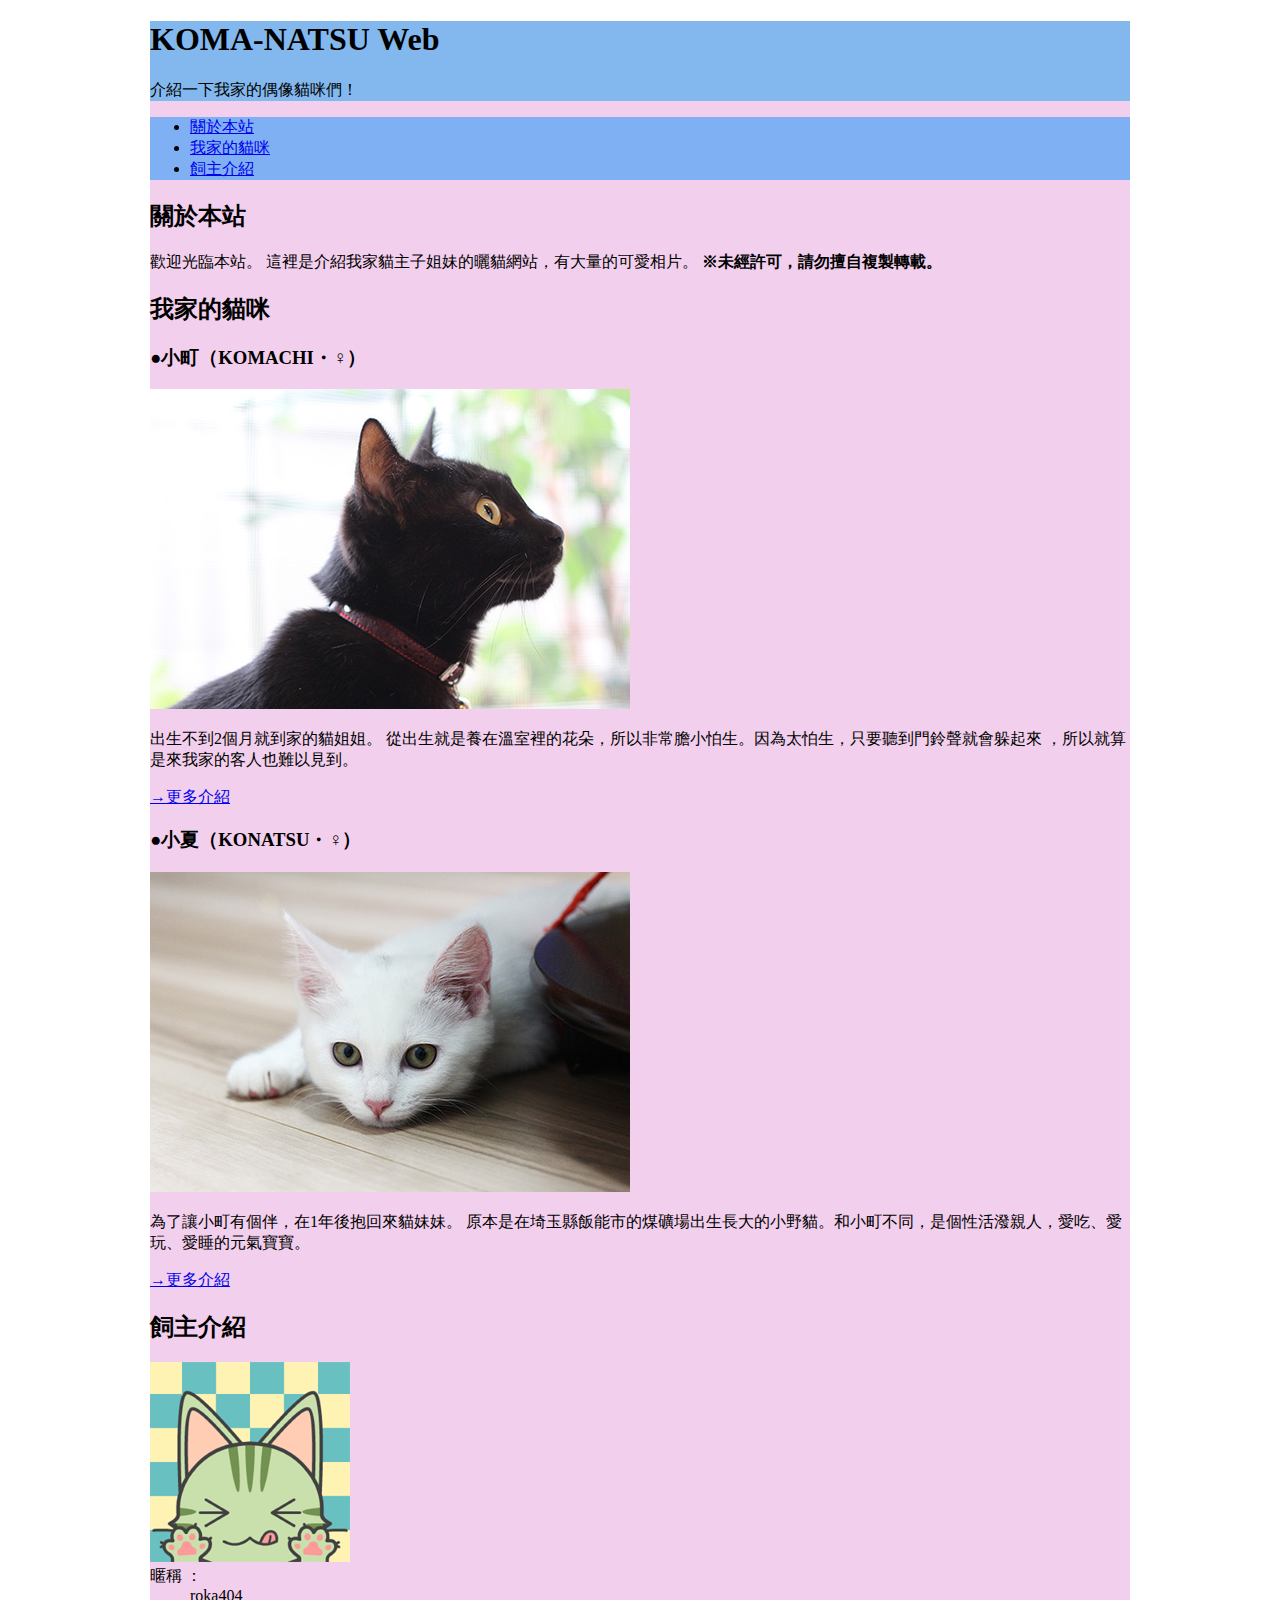
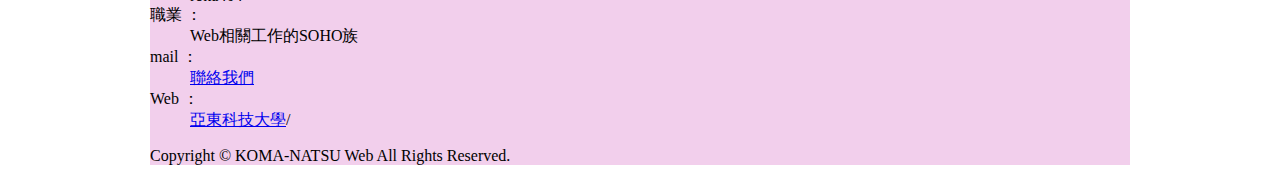
<file: cat.html>
<!DOCTYPE html>
<html lang="en">
<head>
    <meta charset="UTF-8">
    <meta http-equiv="X-UA-Compatible" content="IE=edge">
    <meta name="viewport" content="width=device-width, initial-scale=1.0">
    <title>110111202羅婉瑜</title>
    <link rel="shortcut icon" href="img/avatar.png" type="image/x-icon">
    <Style>
        #container {
            background-color: rgb(242, 207, 236);
            margin: 0px auto; 
            width: 980px;
        }
        header { background-color: rgb(130, 184, 238);
        }
        nav{
            background-color: rgb(128, 176, 244);
        }
    </Style>
<head>
<body>
    <div id="container">
        <header>
    <h1>KOMA-NATSU Web</h1>
    <p>介紹一下我家的偶像貓咪們！</p>
        </header>
<nav>
    <ul>
        <li><a href="#intro">關於本站</li></a>
        <li><a href="#cats">我家的貓咪</a></li>
        <li><a href="#profolio">飼主介紹</a></li>
    </ul>
    
</nav>

<main>
    <section id="intro">
    <h2>關於本站</h2>
    <p>歡迎光臨本站。
        這裡是介紹我家貓主子姐妹的曬貓網站，有大量的可愛相片。
        <strong>※未經許可，請勿擅自複製轉載。</strong></p>
    </p>

    <section id="cats">
    <h2>我家的貓咪</h2>
    </section>
    <h3>●小町（KOMACHI・♀）</h3>
    <img src="img/komachi.jpg" alt="這是小町" width="480" height="320">
    <p>
       出生不到2個月就到家的貓姐姐。
       從出生就是養在溫室裡的花朵，所以非常膽小怕生。因為太怕生，只要聽到門鈴聲就會躲起來
       ，所以就算是來我家的客人也難以見到。
    </p> <p><a href="cats/komachi.html">→更多介紹</a></p>
    </section>
    <section>

    <h3>●小夏（KONATSU・♀）</h3>
    <img src="img/konatsu.jpg"alt="這是小夏" width="480" height="320">
    <p>
       為了讓小町有個伴，在1年後抱回來貓妹妹。
       原本是在埼玉縣飯能市的煤礦場出生長大的小野貓。和小町不同，是個性活潑親人，愛吃、愛玩、愛睡的元氣寶寶。
    </p> <p><a href="cats/konatsu.html">→更多介紹</a></p>
    </section>
    <section>
    <h2>飼主介紹</h2>
    <section id="profolio">
    <dl>
        <img src="img/avatar.png" width="200" height="200">
        <dt>暱稱 ：</dt>
        <dd>roka404</dd>
        <dt>職業 ：</dt>
        <dd>Web相關工作的SOHO族</dd>
        <dt>mail ：</dt>
        <dd><a href="mailto:info@roka404.main.jp">聯絡我們</a></dd>
        <dt>Web ：</dt>
        <dd><a href="https://www.aeust.edu.tw" target="_blank" rel="noopener noreferrer">亞東科技大學</a>/</dd>
    </dl>

    <p>Copyright © KOMA-NATSU Web All Rights Reserved.</p> 
    </div>
</body>
</html>
</file>
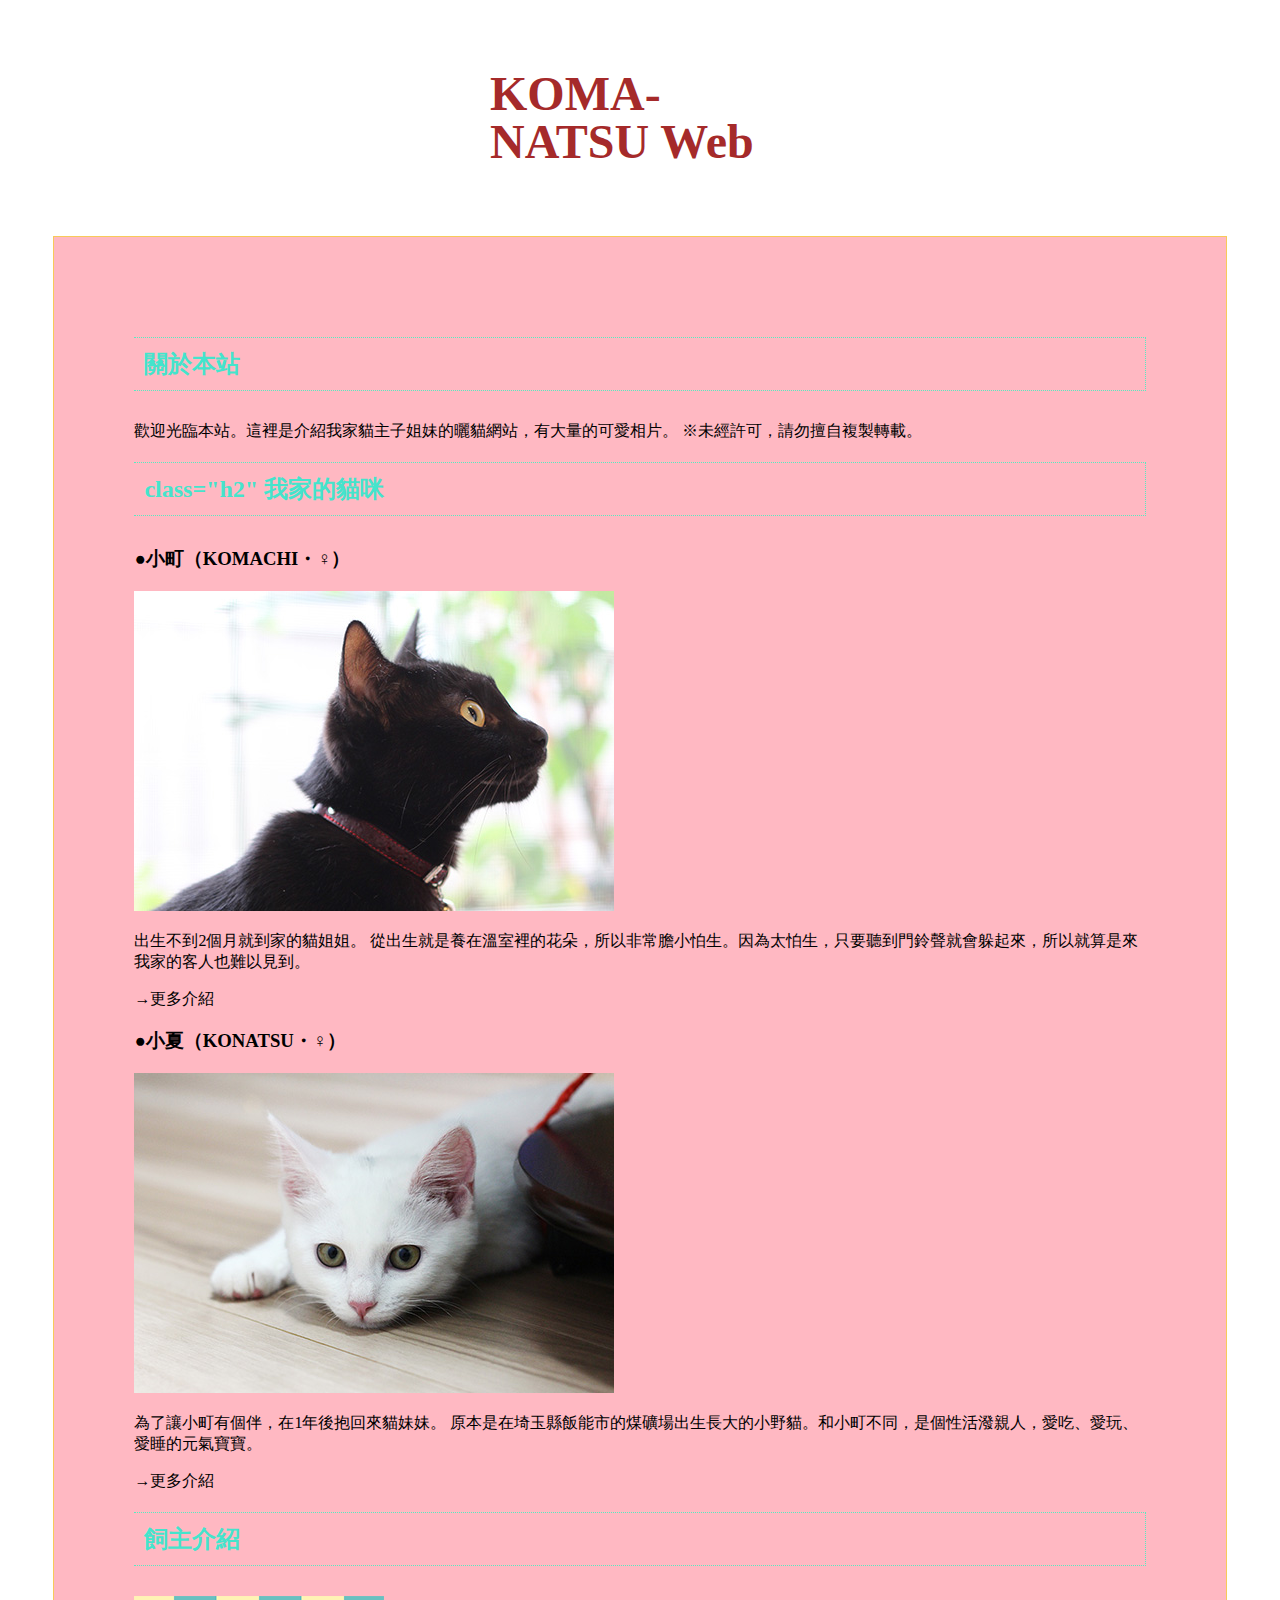
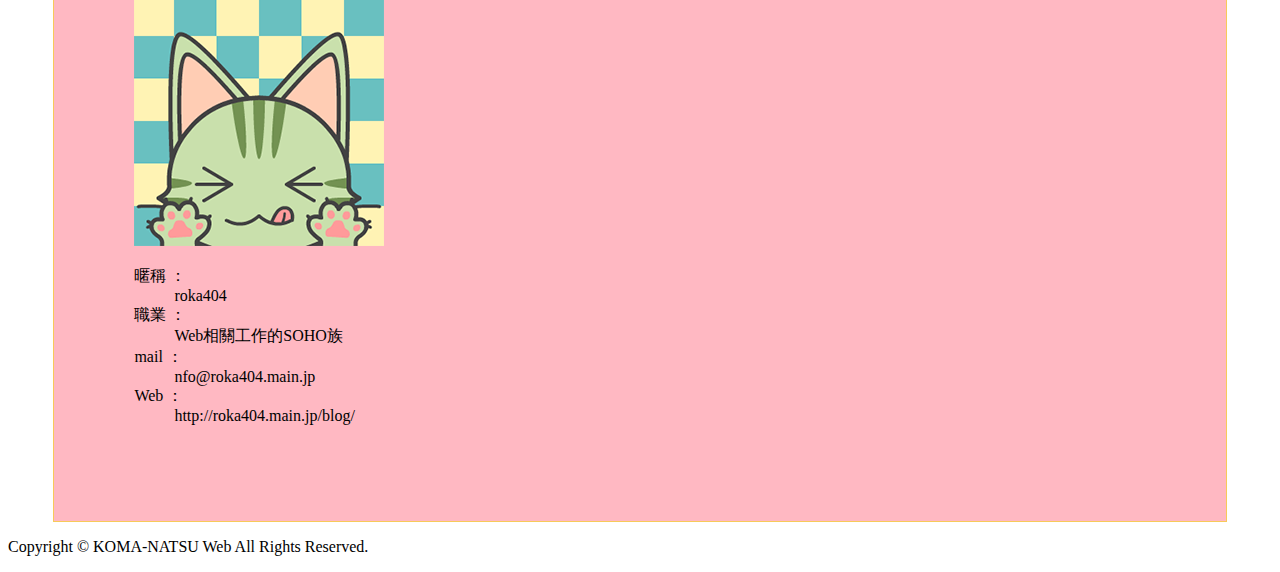
<file: css_basic.html>
<!DOCTYPE html>
<html lang="en">

<head>
    <meta charset="UTF-8">
    <meta http-equiv="X-UA-Compatible" content="IE=edge">
    <meta name="viewport" content="width=device-width, initial-scale=1.0">
    <title>110111202羅婉瑜</title>
    <link rel="shortcut icon" href="img/avatar.png" type="image/x-icon">
    <link rel="stylesheet" href="style.css">
</head>


<body>
    <div id="container">
        <header>
        <h1 class="round div_text_shadow">KOMA-NATSU Web</h1>
        
</nav>
<main class="main" id="main">
    <section>
        <h2>關於本站</h2>
        <p>歡迎光臨本站。這裡是介紹我家貓主子姐妹的曬貓網站，有大量的可愛相片。
             ※未經許可，請勿擅自複製轉載。
                <p>
            </section>

            <section>
                <h2> class="h2" 我家的貓咪</h2>

                <h3>●小町（KOMACHI・♀）</h3>
                <img src="img/komachi.jpg" alt="這是小町" width="480" height="320">
                <p>出生不到2個月就到家的貓姐姐。
                        從出生就是養在溫室裡的花朵，所以非常膽小怕生。因為太怕生，只要聽到門鈴聲就會躲起來，所以就算是來我家的客人也難以見到。
                <p>
                <p>→更多介紹</p>

                <h3>●小夏（KONATSU・♀）</h3>
                <img src="img/konatsu.jpg" alt="這是小夏的照片"width="480"beight="320">
                <p>為了讓小町有個伴，在1年後抱回來貓妹妹。
                        原本是在埼玉縣飯能市的煤礦場出生長大的小野貓。和小町不同，是個性活潑親人，愛吃、愛玩、愛睡的元氣寶寶。
                </p>→更多介紹</p>

            </section>


            <h2>飼主介紹</h2>
            <img src="img/avatar.png" alt="這是飼主">
            <dl>
                <dt>暱稱 ：</dt>
                <dd>roka404</dd>
                <dt>職業 ：</dt>
                <dd>Web相關工作的SOHO族</dd>
                <dt>mail ：</dt>
                <dd>nfo@roka404.main.jp</dd>
                <dt>Web ：</dt>
                <dd>http://roka404.main.jp/blog/</dd>
            </dl>
        </main>
        <footer>
            <p>Copyright © KOMA-NATSU Web All Rights Reserved.</p>
        </footer>
</body>

</html>
</file>
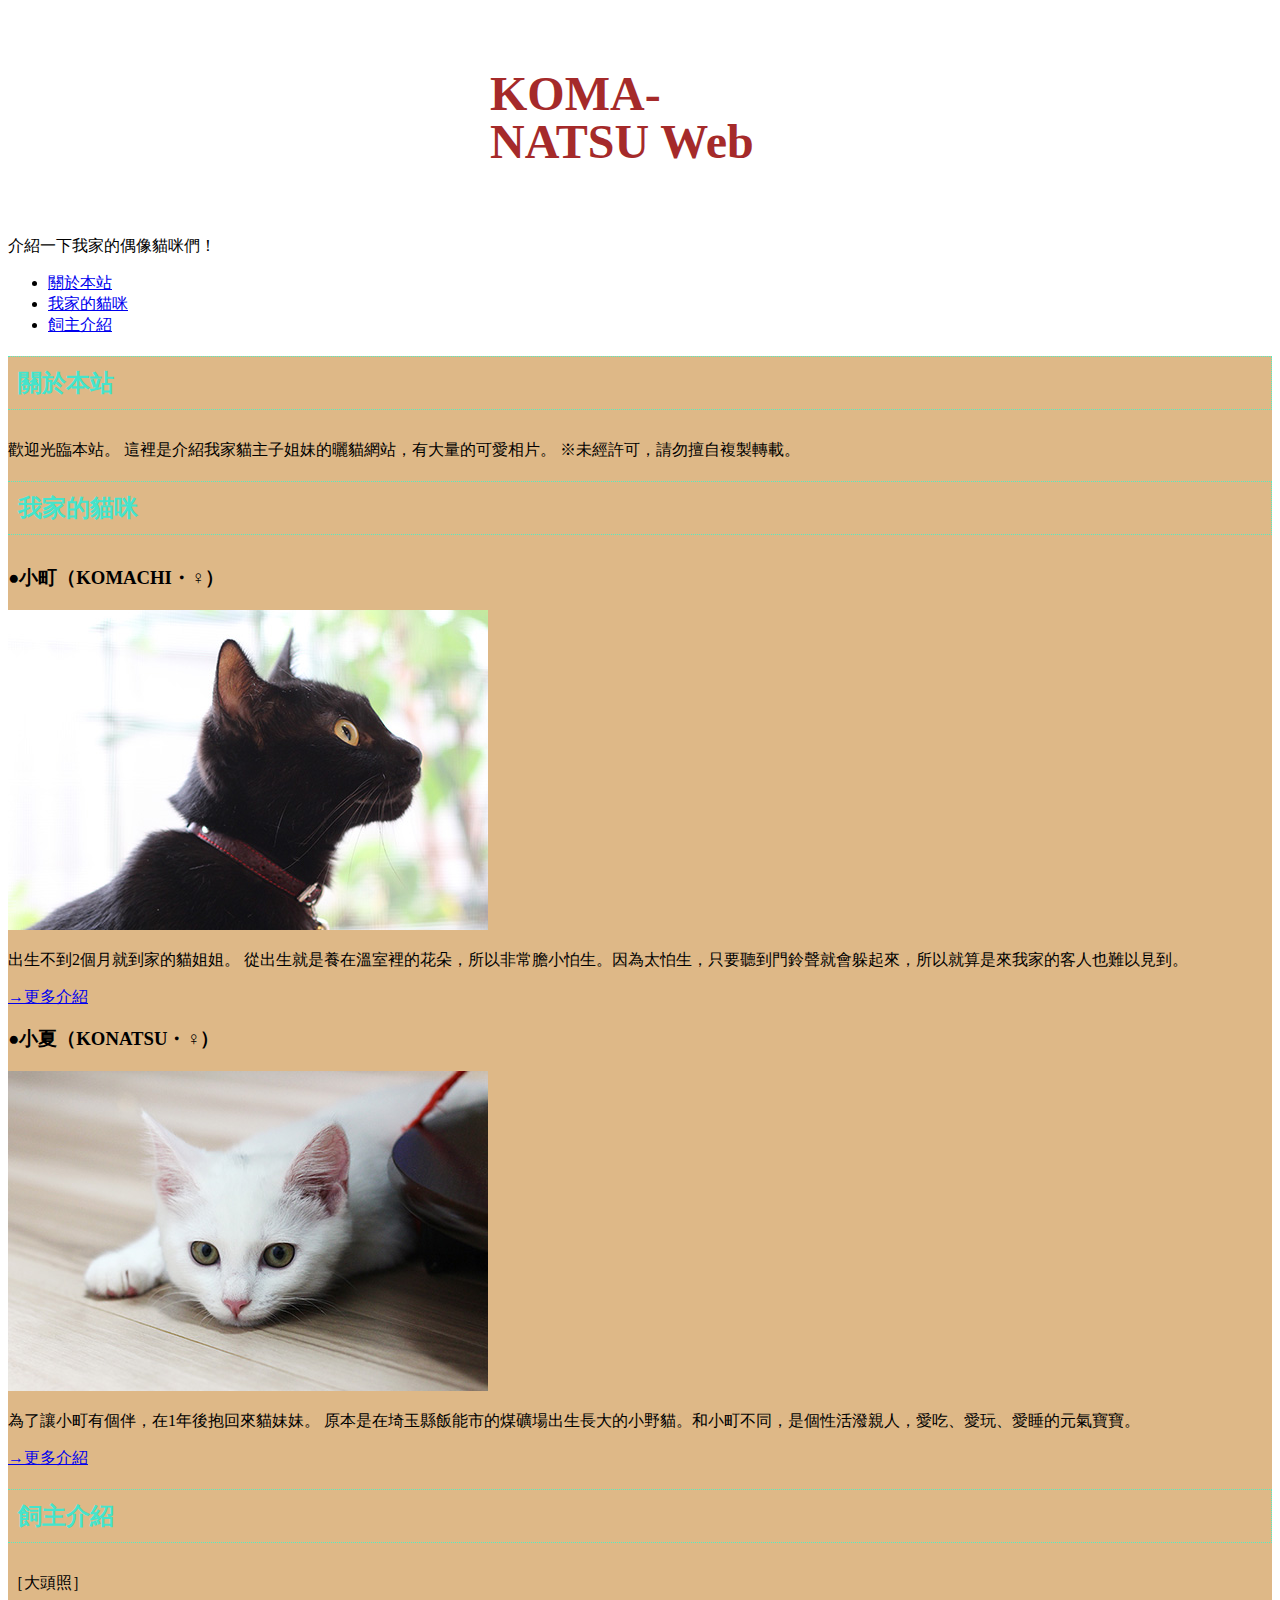
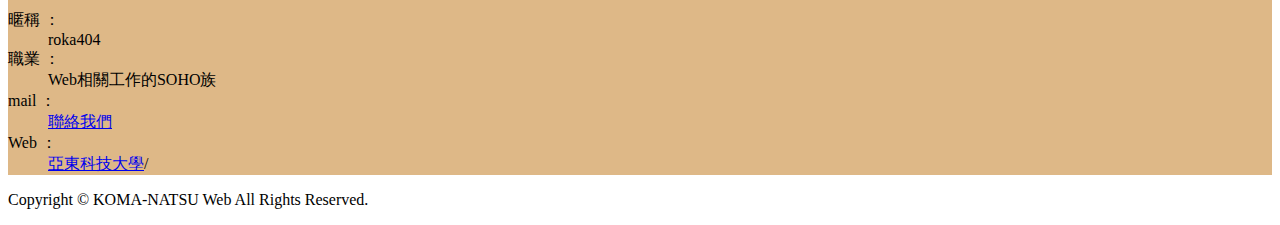
<file: external.html>
<!DOCTYPE html>
<html lang="en">

<head>
    <meta charset="UTF-8">
    <meta http-equiv="X-UA-Compatible" content="IE=edge">
    <meta name="viewport" content="width=device-width, initial-scale=1.0">
    <title>110111202羅婉瑜</title>
    <link rel="shortcut icon" href="img/avatar.png" type="image/x-icon">
    <link rel="stylesheet" href="style.css">
   
</head>

<body>
    <div id="container">
        <header>
    <h1>KOMA-NATSU Web</h1>
    <p>介紹一下我家的偶像貓咪們！</p>
</header>
<nav>
    <ul>
        <li><a href="#intro">關於本站</a></li>
        <li><a href="#cats">我家的貓咪</a></li>
        <li><a href="#profolio">飼主介紹</a></li>
    </ul>
</nav>
<main>
    <section id="intro">
    <h2>關於本站</h2>
    <p>歡迎光臨本站。
        這裡是介紹我家貓主子姐妹的曬貓網站，有大量的可愛相片。
        ※未經許可，請勿擅自複製轉載。
        </p>
    </section>
    <section>
        <h2>我家的貓咪</h2>
        </section>
        <h3>●小町（KOMACHI・♀）</h3>
        <img src="img/komachi.jpg" alt="這是小町" width="480" height="320">
        <p>出生不到2個月就到家的貓姐姐。
            從出生就是養在溫室裡的花朵，所以非常膽小怕生。因為太怕生，只要聽到門鈴聲就會躲起來，所以就算是來我家的客人也難以見到。
        <p><a href="cats/komachi.html">→更多介紹</a></p>
    </section>
    <section>
        <h3>●小夏（KONATSU・♀）</h3>
        <img src="img/konatsu.jpg" alt="這是小夏" width="480" height="320">
        <p>為了讓小町有個伴，在1年後抱回來貓妹妹。
             原本是在埼玉縣飯能市的煤礦場出生長大的小野貓。和小町不同，是個性活潑親人，愛吃、愛玩、愛睡的元氣寶寶。
        </p><a href="cats/konatsu.html">→更多介紹</a></p>
        </section>
        <h2>飼主介紹</h2>
        ［大頭照］
        <dl>
            <dt>暱稱 ：</dt>
            <dd>roka404</dd>
            <dt>職業 ：</dt>
            <dd>Web相關工作的SOHO族</dd>
            <dt>mail ：</dt>
            <dd><a href="mailto:r35792351@gmail.com">聯絡我們</a></dd>
            <dt>Web ：</dt>
            <dd><a href="https://www.aeust.edu.tw" target="_blank" rel="noopener noreferrer">亞東科技大學</a>/</dd>
            </dl>
        </section>
    </main>
    <footer>
       <p>Copyright © KOMA-NATSU Web All Rights Reserved.</p> 
    </footer>
</body>
</html>
</file>
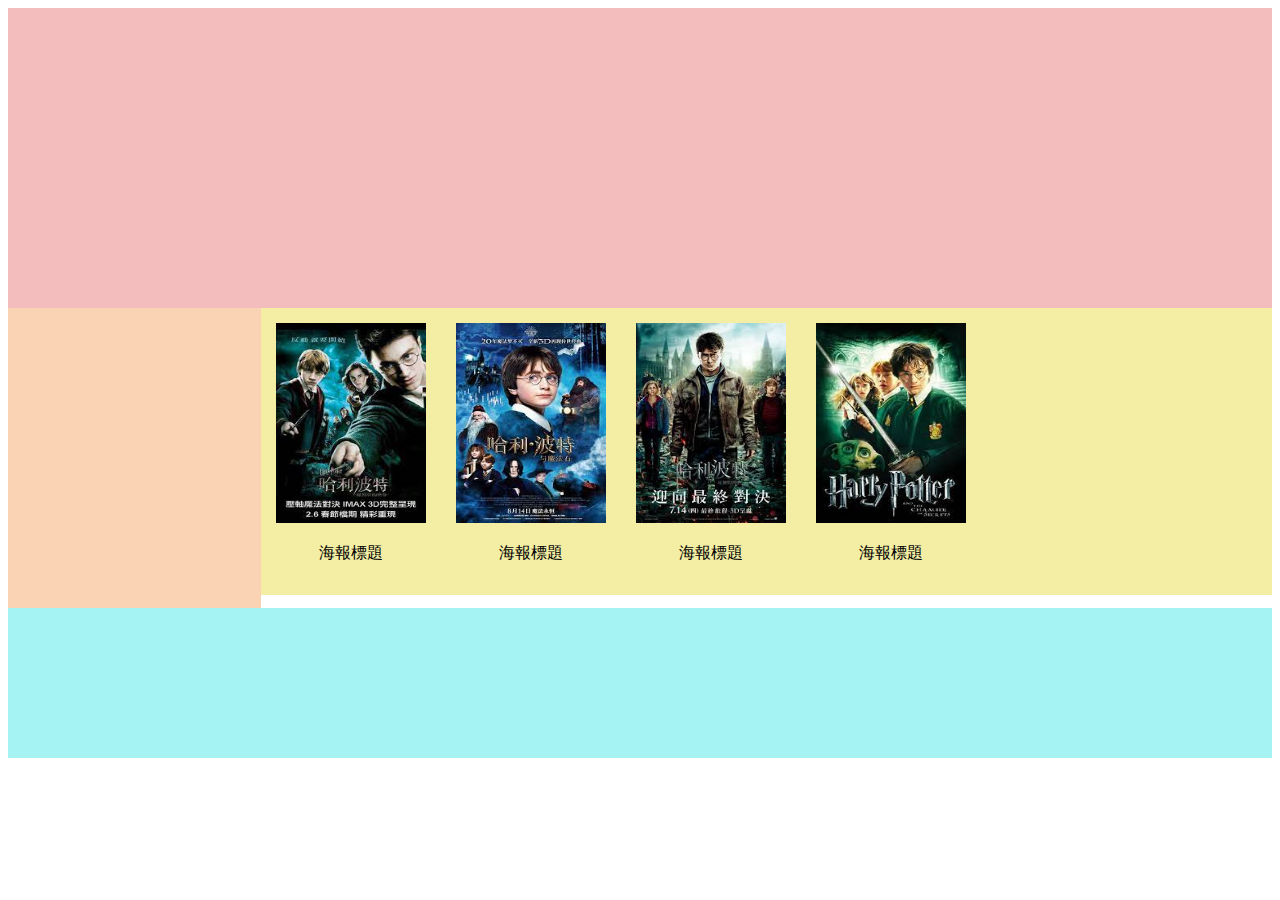
<file: float.html>
<!DOCTYPE html>
<html lang="en">
<head>
    <meta charset="UTF-8">
    <meta http-equiv="X-UA-Compatible" content="IE=edge">
    <meta name="viewport" content="width=92w, initial-scale=1.0">
    <title>float排版練習</title>
    <link rel="stylesheet" href="float.css">
</head>
<body>
    <div id="container">
        <header></header>
        <aside></aside>
        <section>
            <div class="post">
                <img src="img/lmage1.jfif" width="150px" height="200px">
                <p>海報標題</p>
            </div>
            <div class="post">
                <img src="img/lmage2.jfif" width="150px" height="200px">
                <p>海報標題</p>
            </div>
            <div class="post">
                <img src="img/lmage3.jfif" width="150px" height="200px">
                <p>海報標題</p>
            </div>
            <div class="post">
                <img src="img/lmage4.jfif" width="150px" height="200px">
                <p>海報標題</p>
            </div>
        </section>
        <footer></footer>
    </div>
</body>
</html>
</file>
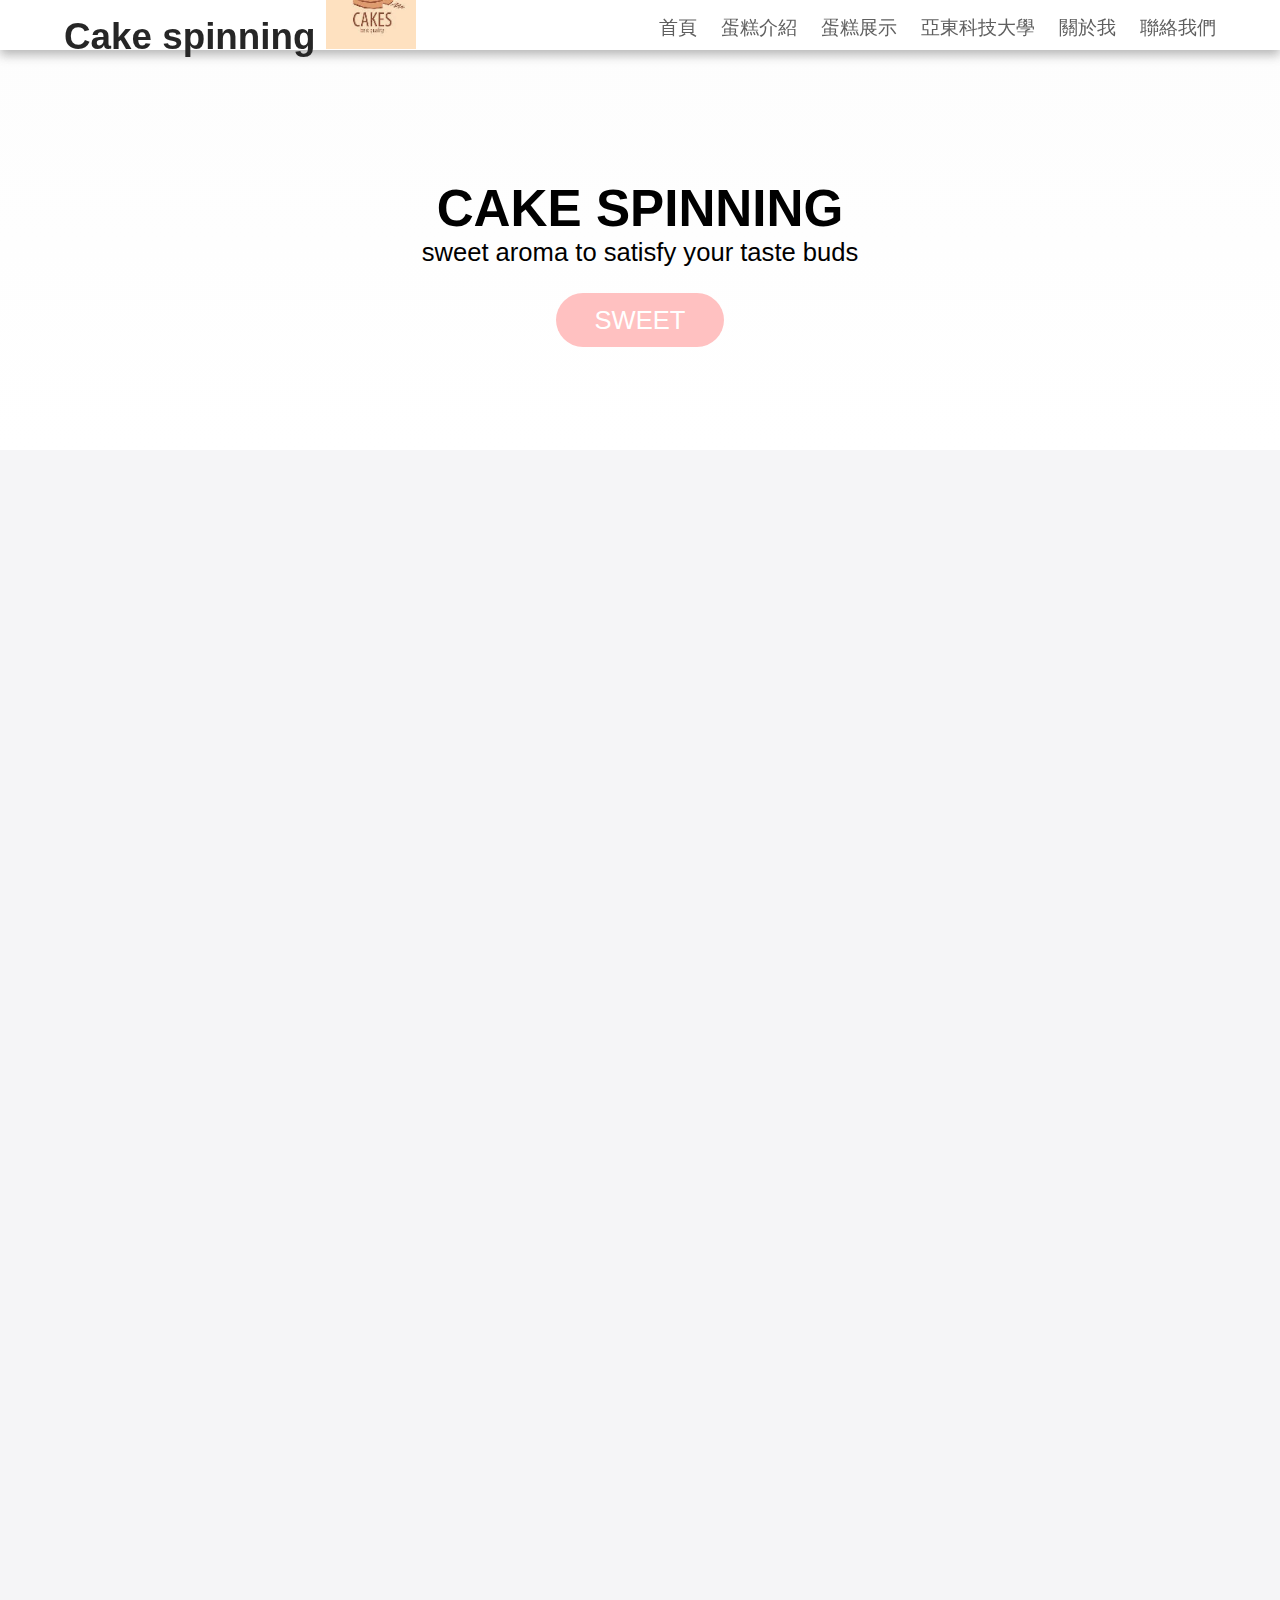
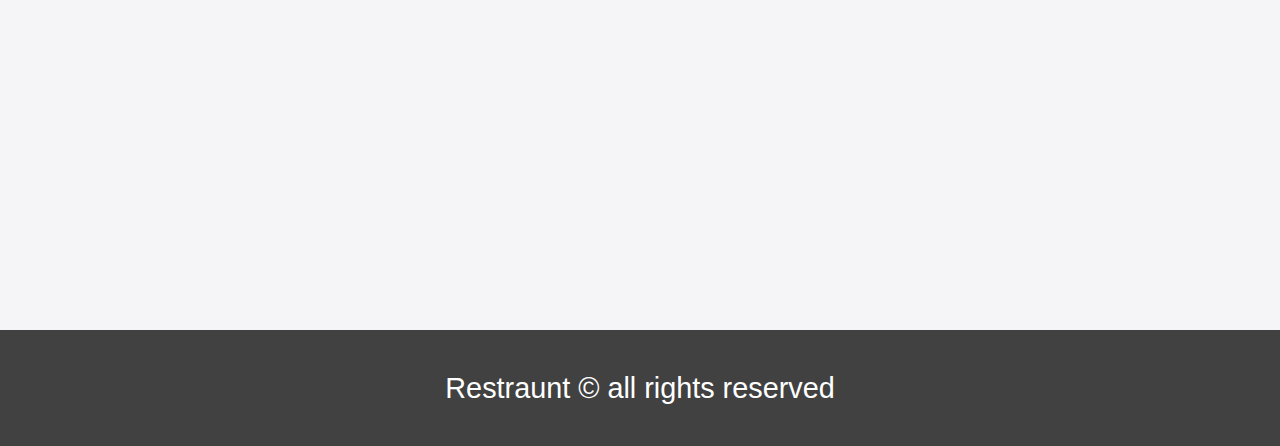
<file: index1.html>
<!DOCTYPE html>
<html lang="en">

<head>

  <meta charset="UTF-8">

  <link rel="apple-touch-icon" type="image/png" href="img/下載 (3).jpg">
  <link rel="shortcut icon" type="image/x-icon" href="img/下載 (3).jpg">
  <link rel="mask-icon" type="image/x-icon" href="img/下載 (3).jpg" color="#111">


  <title>模板修改</title>




</head>

<body translate="no">
  <html lang="en">

  <head>
    <meta charset="UTF-8" />
    <meta http-equiv="X-UA-Compatible" content="IE=edge" />
    <meta name="viewport" content="width=device-width, initial-scale=1.0" />
    <title>Restraunt</title>
    <link rel="stylesheet" href="https://cdnjs.cloudflare.com/ajax/libs/font-awesome/5.15.3/css/all.min.css"
      integrity="sha512-iBBXm8fW90+nuLcSKlbmrPcLa0OT92xO1BIsZ+ywDWZCvqsWgccV3gFoRBv0z+8dLJgyAHIhR35VZc2oM/gI1w=="
      crossorigin="anonymous" referrerpolicy="no-referrer" />
    <link rel="stylesheet" href="style＿.css">
    <link rel="stylesheet" href="about＿.css">
    <link rel="stylesheet" href="accordion.css" />
  </head>

  <body>
    <nav class="navbar">
      <div class="navbar-container container">
        <input type="checkbox" name="" id="">
        <div class="hamburger-lines">
          <span class="line line1"></span>
          <span class="line line2"></span>
          <span class="line line3"></span>
        </div>
        <ul class="menu-items">
          <li><a href="index1.html">首頁</a></li>
          <li><a href="index1.html">蛋糕介紹</a></li>
          <li><a href="flexbox.html">蛋糕展示</a></li>
          <li><a href="https://www.aeust.edu.tw/">亞東科技大學</a></li>
          <li><a href="resume.html">關於我</a></li>
          <li><a href="mailto:r35792351@gmail.com">聯絡我們</a></li>
        </ul>
        <h1 class="logo">Cake spinning
          <img height="90px" src="img/下載 (3).jpg" alt="Cake spinning"></a>
        </h1>
      </div>
    </nav>
    <section class="showcase-area" id="showcase">
      <div class="showcase-container">
        <h1 class="main-title" id="home">Cake spinning</h1>
        <p>sweet aroma to satisfy your taste buds</p>
        <a href="#food-menu" class="btn btn-primary">sweet</a>
      </div>
    </section>
    <section id="about">
        <div class="about-wrapper container">
            <div class="about-text">
                <p class="small">蛋糕由來</p>
                <h2>黑森林蛋糕 </h2>
                <p>
                  是一種鮮奶蛋糕，自20世紀30年代起，風行於德國，並逐漸成為全世界最著名和最受歡迎的蛋糕之一。黑森林蛋糕的主要成分有：脆餅麵團底托、鮮奶油、櫻桃酒、黑櫻桃和巧克力碎末。

                  德國南部有一處名為黑森林的旅遊勝地，盛產黑櫻桃。因此，當地的人會把過剩的黑櫻桃夾在巧克力蛋糕內，並塗上奶油及灑上巧克力碎片，便製成了黑森林蛋糕。傳至其他地方時，由於沒有黑櫻桃，因此黑森林蛋糕亦省略了黑櫻桃，變成了巧克力蛋糕。
                </p>
            </div>
            <div class="about-img">
                <img src="img/333634.jpg" alt="1" />
            </div>
        </div>
        <div class="about-wrapper container">
            <div class="about-text">
                <p class="small">蛋糕由來</p>
                <h2>草莓蛋糕 </h2>
                <p>
                  草莓蛋糕起源於法國，但在傳統法式蛋糕店中你可能看不到草莓蛋糕。但是，對於日本人來說，蛋糕= 草莓蛋糕，不管你去哪家店，櫃檯幾乎都會擺放草莓蛋糕。所以最近許多店鋪根據顧客的要求，製作出雖然外表看起來像日式草莓蛋糕，但奶油則是mousseline的新型草莓蛋糕。

                  日本人以英美蛋糕為基礎改良製成的日式草莓蛋糕，這次又加入了法式元素，形成了新型日式草莓蛋糕。
                </p>
            </div>
            <div class="about-img">
                <img src="img/images (8).jpg" alt="1" />
            </div>
        </div>
        <div class="about-wrapper container">
            <div class="about-text">
                <p class="small">蛋糕由來</p>
                <h2>戚風蛋糕</h2>
                <p>
                  是某種乳蛋糕混合麵糊類和乳沫類的麵糊，改變了麵糊，改變了麵糊的組織和顆粒組成的蛋糕。麵糊主要由蛋黃、植物油、牛奶和低筋麵粉戚風的蛋糕主要是由麵粉和細砂打發製成的。而且，這也使蛋糕之內也更容易藏在七年了。然而，戚風蛋糕是於192年兼具美國的一個香味。經營小型蛋糕店的哈里·貝克所發明。然而，蛋糕的食譜直到1948年才被公開。

                  由於在法文原著的麵包麵包指一種簡單的漢語解釋，一般來說，以此為風取文法為英國取名其輕薄的好似雪紡蛋糕。在美國這個字的英文讀音也按照法文讀音，但可能因為譯者認為讀音近似似風而誤譯。
                </p>
            </div>
            <div class="about-img">
                <img src="img/cake.jpg" alt="1" />
            </div>
      
       
    </section>
    <footer id="footer">
        <h2>Restraunt &copy; all rights reserved</h2>
  </body>


  </html>





</body>

</html>
</file>
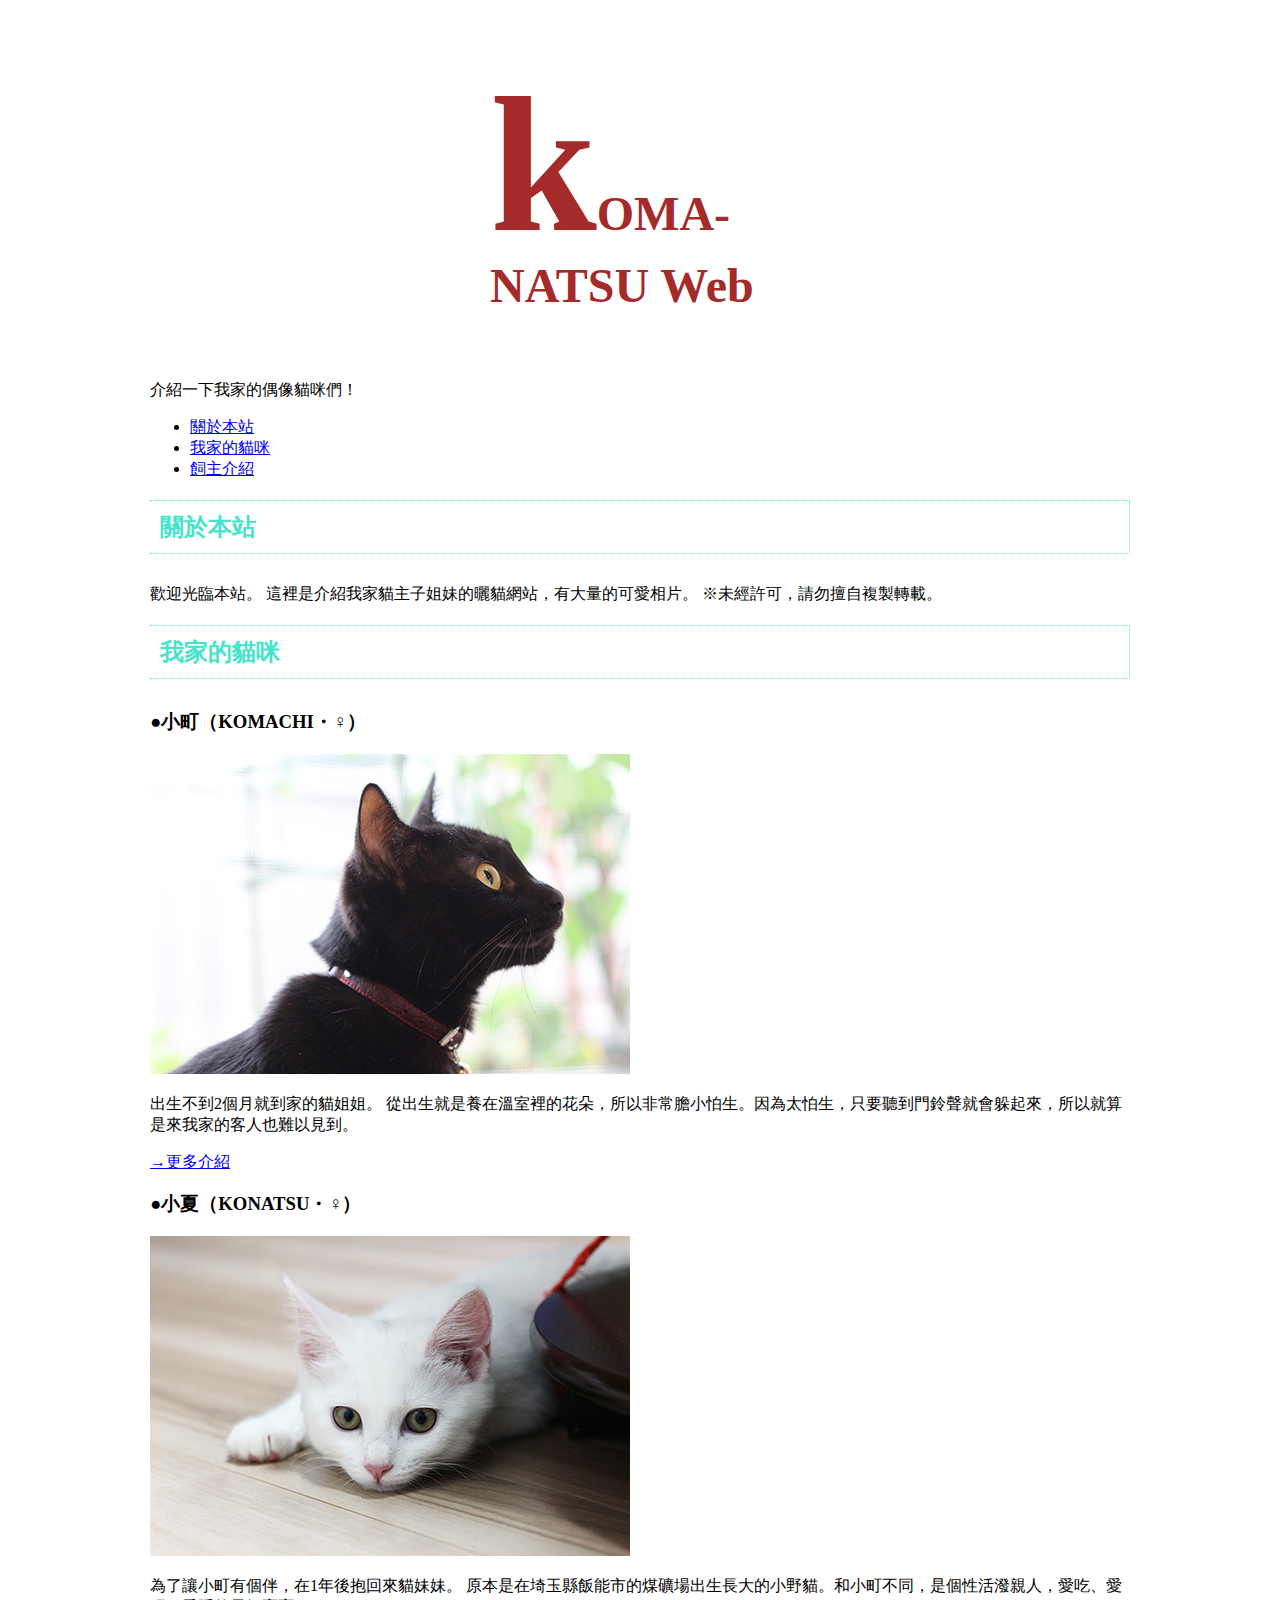
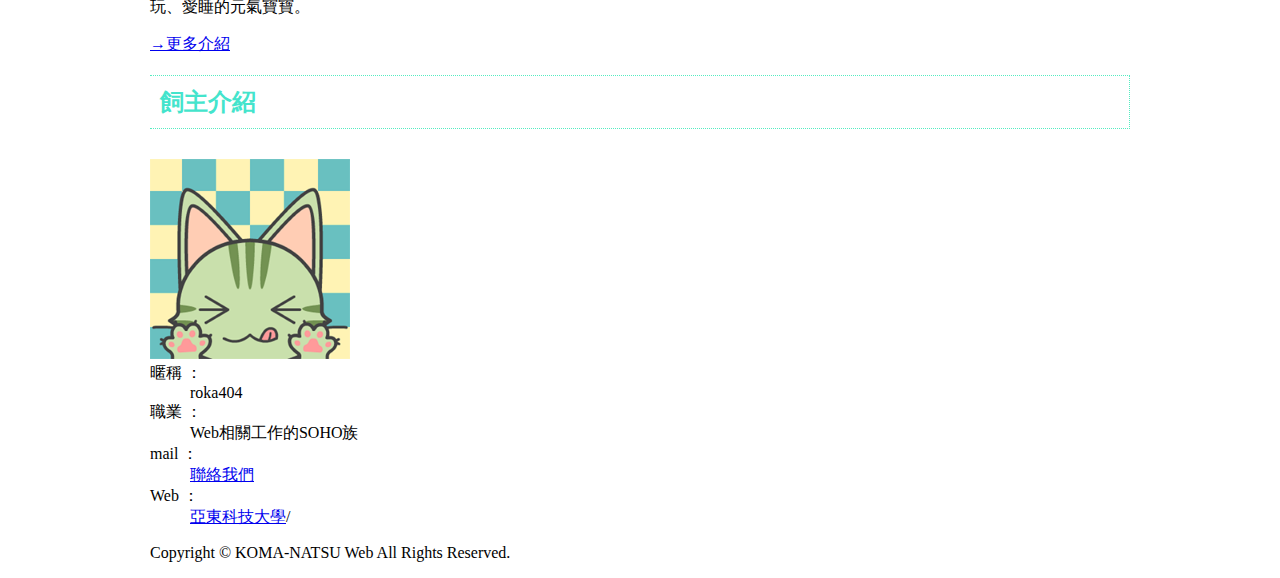
<file: inline.html>
<!DOCTYPE html>
<html lang="en">
<head>
    <meta charset="UTF-8">
    <meta http-equiv="X-UA-Compatible" content="IE=edge">
    <meta name="viewport" content="width=device-width, initial-scale=1.0">
    <title>110111202羅婉瑜</title>
    <link rel="shortcut icon" href="img/avatar.png" type="image/x-icon">
    <link rel="stylesheet" href="style.css">
    <style>

        #container{
            margin: 0 auto;
            width: 980px;
        }

    </style>
</head>
<body>
    <div id="container">
        <header>
        <h1><span style="font-size:4em;color:brown;">k</span>OMA-NATSU Web</h1>
        <p>介紹一下我家的偶像貓咪們！</p>
        </header>
        <ul>
           <li><a href="#intro">關於本站</a></li>
           <li><a href="#cats">我家的貓咪</a></li>
           <li><a href="#profolio">飼主介紹</a></li>
        </ul>

        <section id="intro">
        <h2>關於本站</h2>
        <section id="intro">
        <p>歡迎光臨本站。
           這裡是介紹我家貓主子姐妹的曬貓網站，有大量的可愛相片。
           ※未經許可，請勿擅自複製轉載。
        </section>
        </p>
   
        <section id="cats">
        <h2>我家的貓咪</h2>
        <h3>●小町（KOMACHI・♀）</h3>
        <img src="img/komachi.jpg" alt="這是小町" width="480" height="320">
        <p>
           出生不到2個月就到家的貓姐姐。
           從出生就是養在溫室裡的花朵，所以非常膽小怕生。因為太怕生，只要聽到門鈴聲就會躲起來，所以就算是來我家的客人也難以見到。
        <p><a href="cats/komachi.html">→更多介紹</a></p>
    </section>
    <section>
        <h3>●小夏（KONATSU・♀）</h3>
        <img src="img/konatsu.jpg" alt="這是小夏" width="480" height="320">
        <p>
           為了讓小町有個伴，在1年後抱回來貓妹妹。
           原本是在埼玉縣飯能市的煤礦場出生長大的小野貓。和小町不同，是個性活潑親人，愛吃、愛玩、愛睡的元氣寶寶。
        </p><a href="cats/konatsu.html">→更多介紹</a></p>
    </section>
    
    <section id="profile">
        <h2>飼主介紹</h2>
        <section id="profolio">
           <dl>
           <img src="img/avatar.png" width="200" height="200">
           <dt>暱稱 ：</dt>
           <dd>roka404</dd>
           <dt>職業 ：</dt>
           <dd>Web相關工作的SOHO族</dd>
           <dt>mail ：</dt>
           <dd><a href="mailto:r35792351@gmail.com">聯絡我們</a></dd>
           <dt>Web ：</dt>
           <dd><a href="https://www.aeust.edu.tw" target="_blank" rel="noopener noreferrer">亞東科技大學</a>/</dd>
        </dl>
    </section>
    
        <p>Copyright © KOMA-NATSU Web All Rights Reserved.</p> 
    </footer>
</body>
</html>
</file>
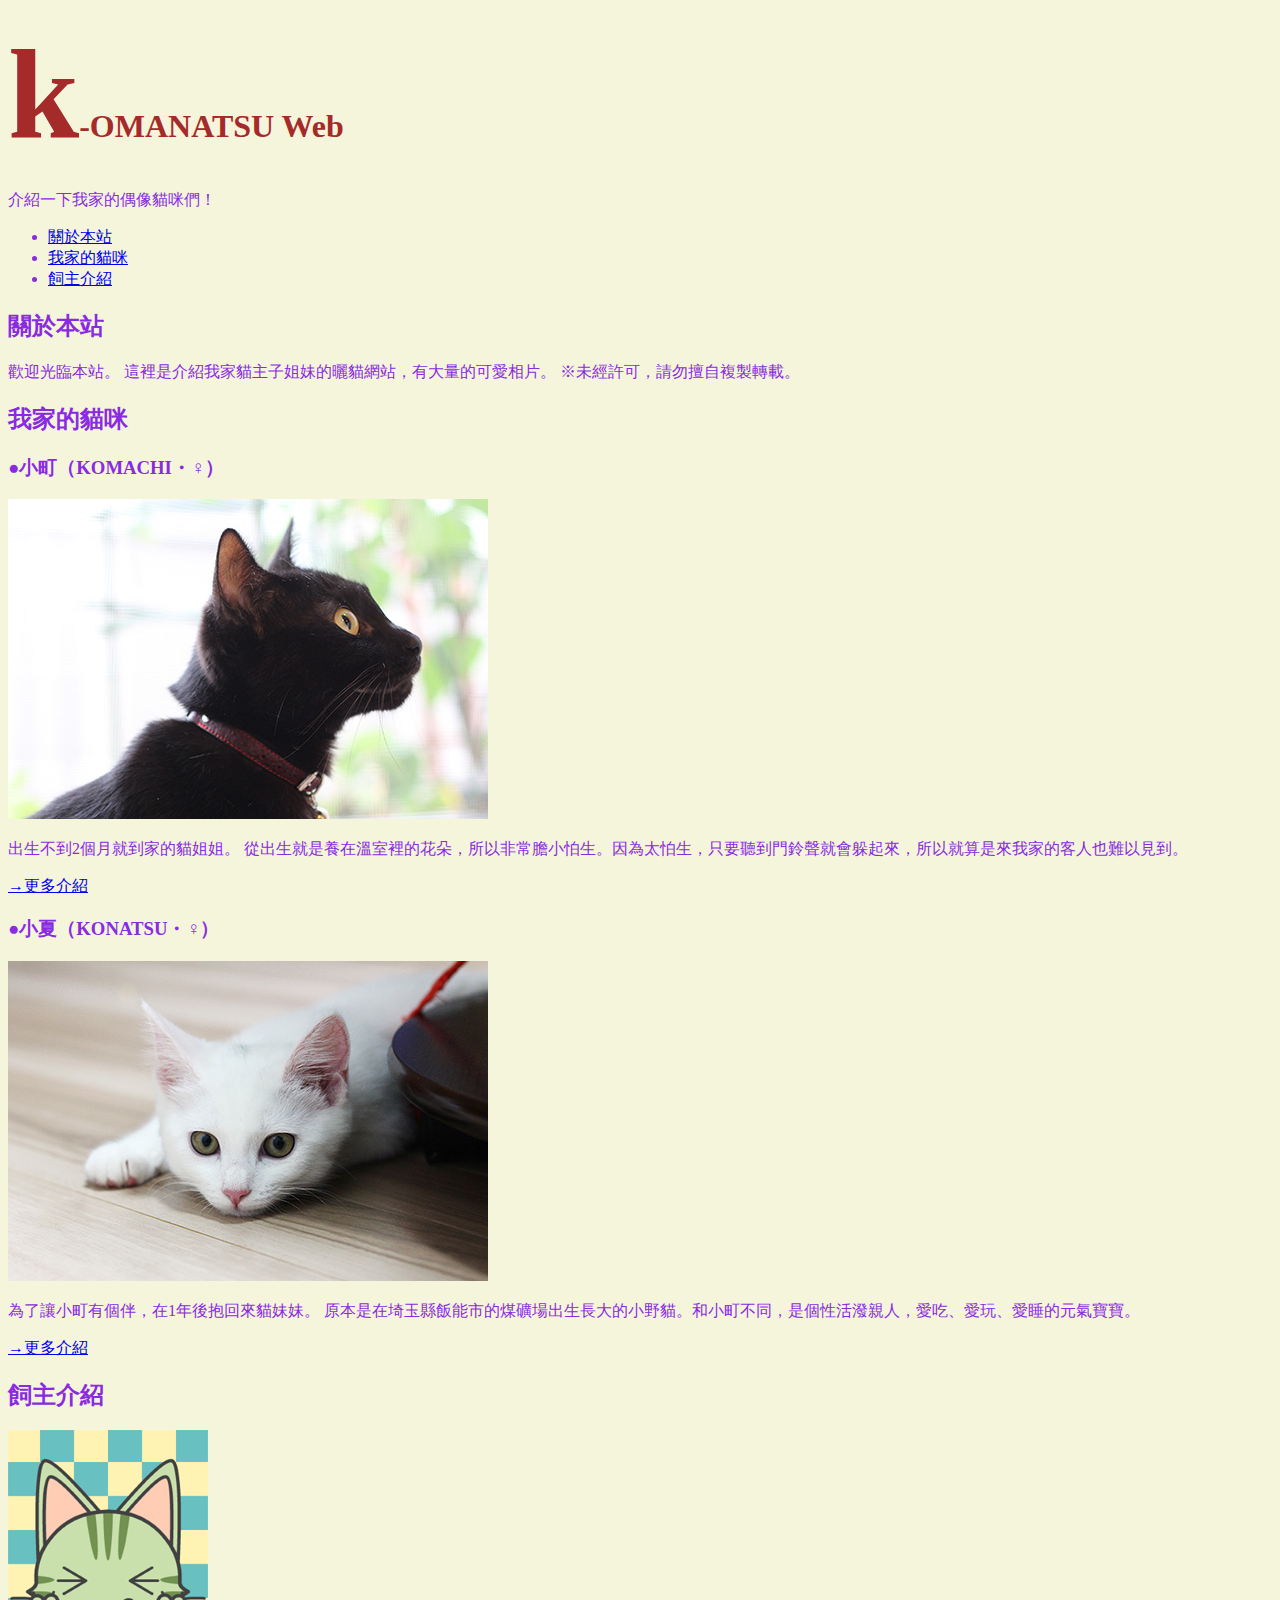
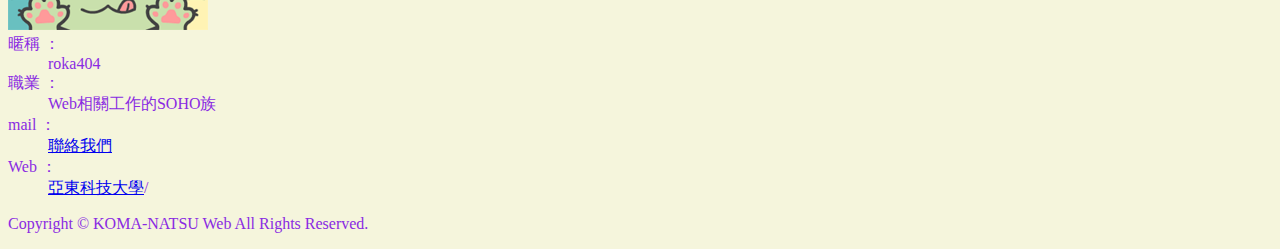
<file: internal.html>
<!DOCTYPE html>
<html lang="en">

<head>
    <meta charset="UTF-8">
    <meta http-equiv="X-UA-Compatible" content="IE=edge">
    <meta name="viewport" content="width=device-width, initial-scale=1.0">
    <title>110111202羅婉瑜</title>
    <link rel="shortcut icon" href="img/avatar.png" type="image/x-icon">
   <style>
       body{
    background-color: beige;
    color: blueviolet;
}
h1{
    color: brown;
}
   </style>
</head>

<body>
    <div id="container">
    <h1><span style="font-size: 4em;color: brown;">k</span>-OMANATSU Web</h1>
    <p>介紹一下我家的偶像貓咪們！</p>
</header>
<nav>
    <ul>
        <li><a href="#intro">關於本站</a></li>
        <li><a href="#cats">我家的貓咪</a></li>
        <li><a href="#profolio">飼主介紹</a></li>
    </ul>
</nav>
<main>
<section id="intro">
    <h2>關於本站</h2>
    <p>歡迎光臨本站。
        這裡是介紹我家貓主子姐妹的曬貓網站，有大量的可愛相片。
        ※未經許可，請勿擅自複製轉載。
        </p>
</section>
<section>
<section id="cats">
    <h2>我家的貓咪</h2>
</section>
    <h3>●小町（KOMACHI・♀）</h3>
    <img src="img/komachi.jpg" alt="這是小町" width="480" height="320">
    <p>出生不到2個月就到家的貓姐姐。
            從出生就是養在溫室裡的花朵，所以非常膽小怕生。因為太怕生，只要聽到門鈴聲就會躲起來，所以就算是來我家的客人也難以見到。
    <p><a href="cats/komachi.html">→更多介紹</a></p>
</section>
<section>
    <h3>●小夏（KONATSU・♀）</h3>
    <img src="img/konatsu.jpg" alt="這是小夏" width="480" height="320">
    <p>為了讓小町有個伴，在1年後抱回來貓妹妹。
       原本是在埼玉縣飯能市的煤礦場出生長大的小野貓。和小町不同，是個性活潑親人，愛吃、愛玩、愛睡的元氣寶寶。
    </p><a href="cats/konatsu.html">→更多介紹</a></p>
</section>
<section id="profile">
    <h2>飼主介紹</h2>
        <section id="profolio">
            <dl>
    <img src="img/avatar.png" width="200" height="200">
    <dt>暱稱 ：</dt>
    <dd>roka404</dd>
    <dt>職業 ：</dt>
    <dd>Web相關工作的SOHO族</dd>
    <dt>mail ：</dt>
    <dd><a href="mailto:r35792351@gmail.com">聯絡我們</a></dd>
    <dt>Web ：</dt>
    <dd><a href="https://www.aeust.edu.tw" target="_blank" rel="noopener noreferrer">亞東科技大學</a>/</dd>
    </dl>
</section>
</main>
<footer>
    <p>Copyright © KOMA-NATSU Web All Rights Reserved.</p> 
    </footer>
</body>
</html>
</file>
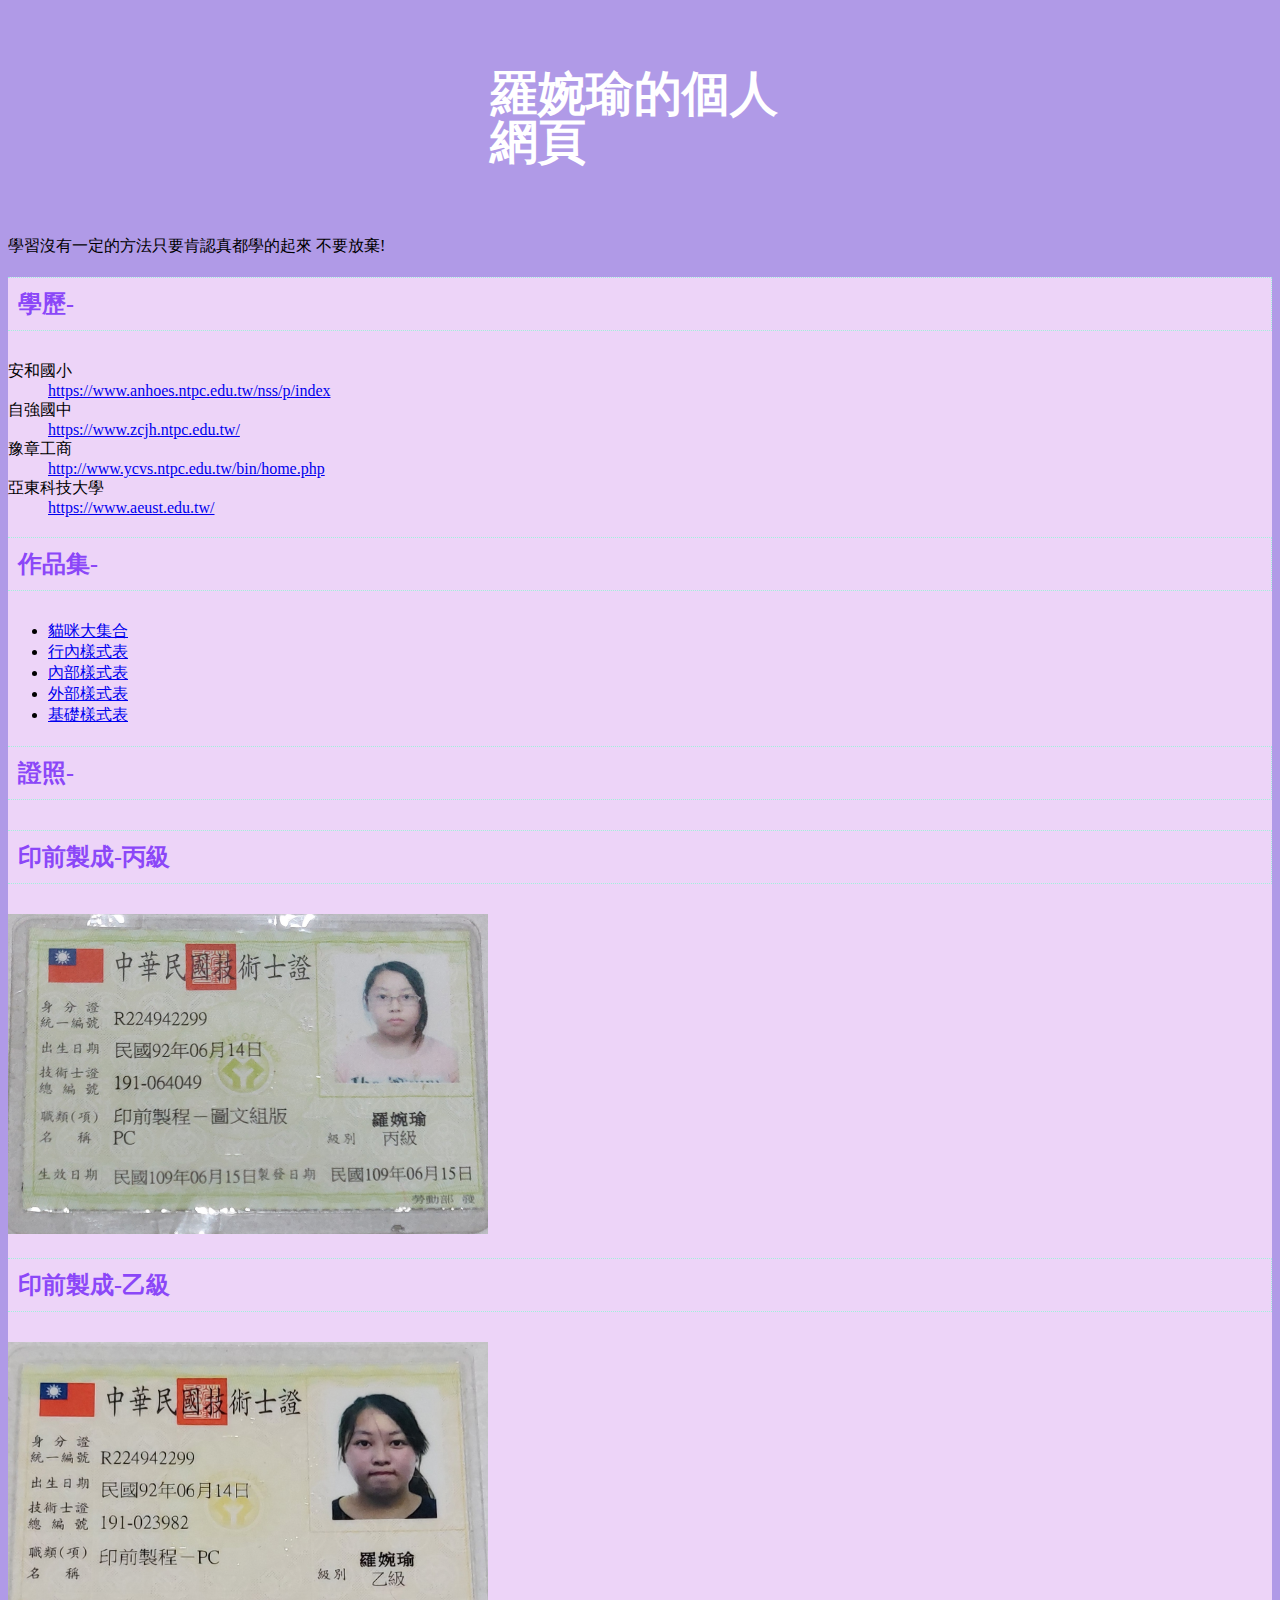
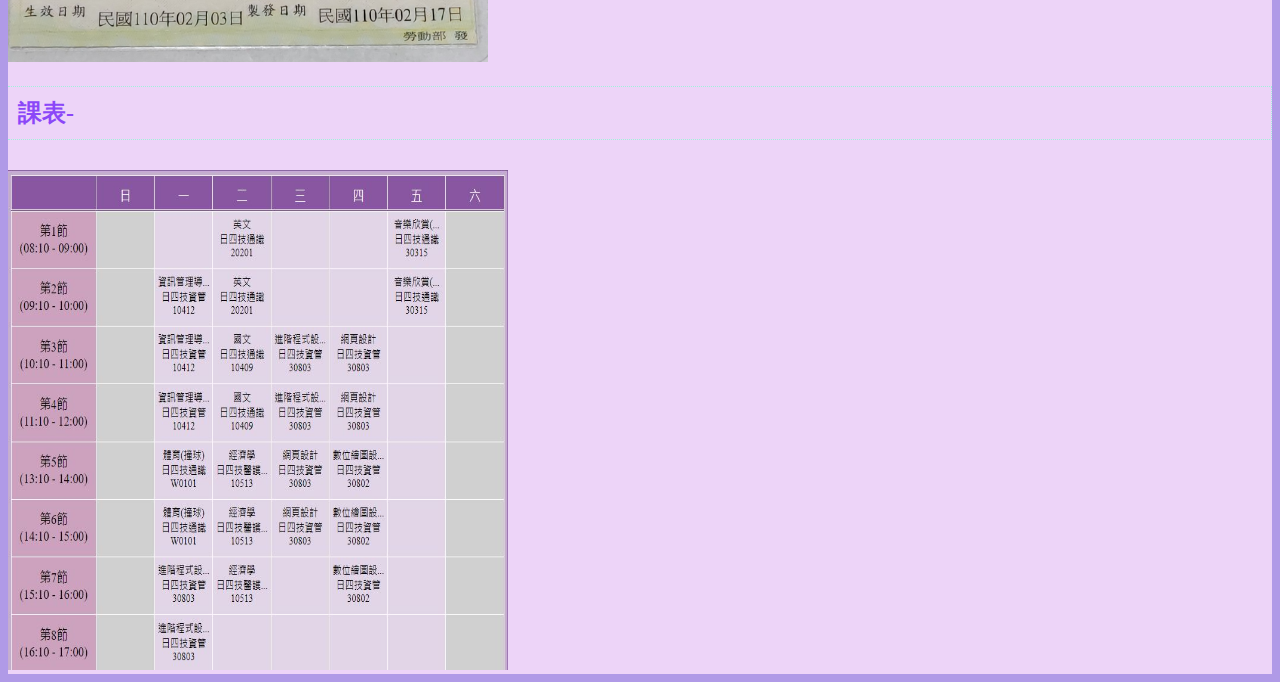
<file: resume.html>
<!DOCTYPE html>
<html lang="en">

<head>
    <meta charset="UTF-8">
    <meta http-equiv="X-UA-Compatible" content="IE=edge">
    <meta name="viewport" content="width=device-width, initial-scale=1.0">
    <title>110111202羅婉瑜</title>
    <link rel="shortcut icon" href="img/avatar.png" type="image/x-icon">
    <link rel="stylesheet" href="style2.css">
</head>
<div id="container">
    <header>
        <h1>羅婉瑜的個人網頁</h1>
        <p>學習沒有一定的方法只要肯認真都學的起來
            不要放棄!
        </p>
        <main>
            <h2>學歷-</h2>
            <p>
            <dl>
                <dt>安和國小</dt>
                <dd><a href="https://www.anhoes.ntpc.edu.tw/nss/p/index">https://www.anhoes.ntpc.edu.tw/nss/p/index</a>
                </dd>
                <dt>自強國中</dt>
                <dd><a href="https://www.zcjh.ntpc.edu.tw/">https://www.zcjh.ntpc.edu.tw/</a></dd>
                <dt>豫章工商</dt>
                <dd><a href="http://www.ycvs.ntpc.edu.tw/bin/home.php">http://www.ycvs.ntpc.edu.tw/bin/home.php</a></dd>
                <dt>亞東科技大學</dt>
                <dd><a href="https://www.aeust.edu.tw/">https://www.aeust.edu.tw/</a></dd>
            </dl>

            </p>

            <h2>作品集-</h2>
            <ul>
                <li><a href="cat.html">貓咪大集合</a></li>
                <li><a href="inline.html">行內樣式表</a></li>
                <li><a href="internal.html">內部樣式表</a></li>
                <li><a href="external.html">外部樣式表</a></li>
                <LI><a href="css_basic.html">基礎樣式表</a></li>
            </ul>
            <h2>證照-</h2>
            <h2>印前製成-丙級</h2>
            <img src="img/20220504_043735.jpg"width="480" height="320">
            <h2>印前製成-乙級</h2>
            <img src="img/20220504_043804.jpg" width="480" height="320">

            </ul>
            <h2>課表-</h2>
            <img src="img/curriculum.JPG" width="500" height="500">

            </footer>
            </body>

</html>
</file>
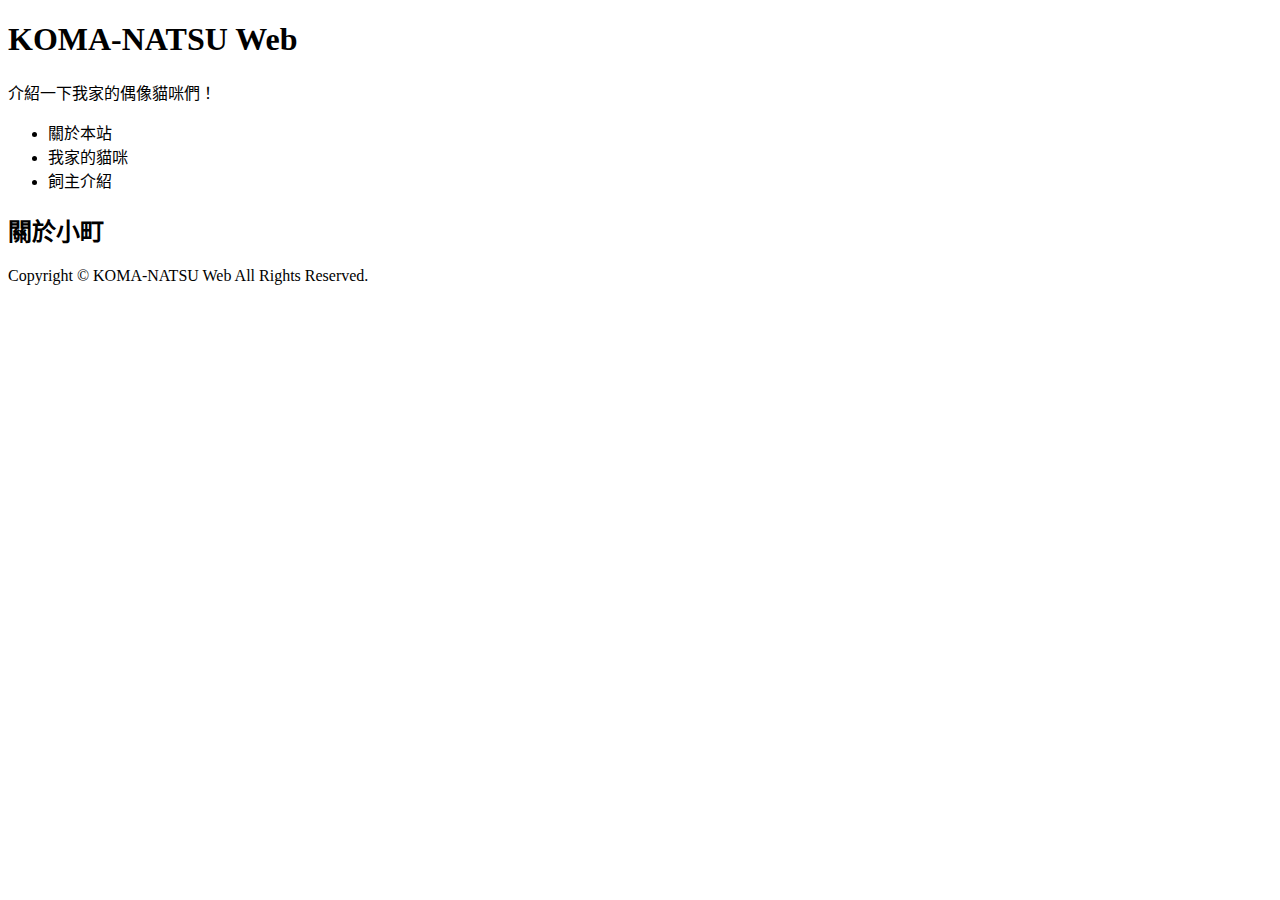
<file: cats/komachi.html>
<!doctype html>
<html lang="zh-TW">
<head>
<meta charset="UTF-8">
<title>關於小町 | KOMA-NATSU Web</title>
<meta name="keywords" content="貓咪,喵咪,喵星人,貓咪介紹,曬貓">
<meta name="description" content="介紹我家的貓咪們！還有大量可愛的貓照片。">
</head>

<body>
<header>
  <h1>KOMA-NATSU Web</h1>
  <p>介紹一下我家的偶像貓咪們！</p>
</header>

<nav>
  <ul>
    <li>關於本站</li>
    <li>我家的貓咪</li>
    <li>飼主介紹</li>
  </ul>
</nav>

<main>

<section>
  <h2>關於小町</h2>
</section>

</main>

<footer>
  <p>Copyright © KOMA-NATSU Web All Rights Reserved.</p>
</footer>

</body>
</html>
</file>
<file: style.css>
@charset "utf-8"

body{
    background-color: rgb(243, 243, 198);
    color: blueviolet;
    margin:0px;
}
h1{
    width:300px;
    margin:40px auto;
    padding:30px;
    border: 5px solod #ffb6c1;
    color: #a52a2a;
    font-size: 300%;
    line-height:1;
}
main{
    background-color: bisque;}
    
main{
    background-color: burlywood;
}

.main{
    width:80%;
    background-color: rgb(255, 184, 194);
    margin:0px auto;
    padding: 80px;
    border: 1px solid #f7ca59
}

h2{
  padding: 10px;
  margin-bottom: 30px;
  border:1px dotted  #55ecc1;
  border-left: #f7ec59;
  color: #44e4cc
}
  
.round{
    border-radius: 50%;
}
h1，header，nav，footer{

    text-align: center;
}
</file>
<file: float.css>
header{
    height: 300px;
    background-color: rgb(243, 189, 189);
}
aside{
    height: 300px;
    background-color: rgb(250, 211, 181);
    width: 20%;
    float: left;
}
section{
    background-color: rgb(243, 238, 164);
    width: 80%;
    float: left;
}
footer{
    height: 150px;
    background-color: rgb(166, 243, 243);
    clear: both;
}
.post{
    text-align: center;
    padding: 15px;
    float: left;
}
</file>
<file: style＿.css>
@import url("");

        *,
        *::after,
        *::before {
            box-sizing: border-box;
            padding: 0;
            margin: 0;
        }

        .html {
            font-size: 62.5%;
        }

        body {
            font-family: "Poppins", sans-serif;
        }

        /* ///////////..utility classes../////////// */

        .container {
            max-width: 1200px;
            width: 90%;
            margin: auto;
        }

        .btn {
            display: inline-block;
            padding: 0.5em 1.5em;
            text-decoration: none;
            border-radius: 50px;
            cursor: pointer;
            outline: none;
            margin-top: 1em;
            text-transform: uppercase;
            font-weight: small;
        }

        .btn-primary {
            color: #fff;
            background-color: #ffc1c1;
        }

        .btn-primary:hover {
            background-color: #c48d8d;
            transition: background-color 0.3s ease-in-out;
        }

        /* ............/navbar/............ *

/* desktop mode............/// */

        .navbar input[type="checkbox"],
        .navbar .hamburger-lines {
            display: none;
        }

        .navbar {
            box-shadow: 0px 5px 10px 0px #aaa;
            position: fixed;
            width: 100%;
            background: #fff;
            color: #000;
            opacity: 0.85;
            height: 50px;
            z-index: 12;
        }

        .navbar-container {
            display: flex;
            justify-content: space-between;
            height: 64px;
            align-items: center;
        }

        .menu-items {
            order: 2;
            display: flex;
        }

        .menu-items li {
            list-style: none;
            margin-left: 1.5rem;
            margin-bottom: 0.5rem;
            font-size: 1.2rem;
        }

        .menu-items a {
            text-decoration: none;
            color: #444;
            font-weight: 500;
            transition: color 0.3s ease-in-out;
        }

        .menu-items a:hover {
            color: #19264b;
            font-weight: bold;
            transition: color 2s ease-in-out;
        }

        .logo {
            order: 1;
            font-size: 2.3rem;
            margin-bottom: 0.5rem;
            line-height: 120px;
        }
        /* ............//// Showcase styling ////......... */

        .showcase-area {
            height: 50vh;
            background: linear-gradient(rgba(240, 240, 240, 0.144),
                    rgba(255, 255, 255, 0.336)),
                url("https://img.syt5.com/2020/0705/20200705032339341.jpg.1680.0.jpg");
            background-size: cover;
            background-position: center;
            background-repeat: no-repeat;
        }

        .showcase-container {
            display: flex;
            flex-direction: column;
            align-items: center;
            justify-content: center;
            height: 100%;
            font-size: 1.6rem;
        }

        .main-title {
            text-transform: uppercase;
            margin-top: 1.5em;
        }

        /* ......//about us//...... */

        #about {
            padding: 50px 0;
            background: #f5f5f7;
        }

        .about-wrapper {
            display: flex;
            flex-wrap: wrap;
        }

        #about h2 {
            font-size: 2.3rem;
        }

        #about p {
            font-size: 1.2rem;
            color: #555;
        }

        #about .small {
            font-size: 1.2rem;
            color: #666;
            font-weight: 600;
        }

        .about-img {
            flex: 1 1 400px;
            padding: 30px;
            transform: translateX(150%);
            animation: about-img-animation 1s ease-in-out forwards;
        }

        @keyframes about-img-animation {
            100% {
                transform: translate(0);
            }
        }

        .about-text {
            flex: 1 1 400px;
            padding: 30px;
            margin: auto;
            transform: translate(-150%);
            animation: about-text-animation 1s ease-in-out forwards;
        }

        @keyframes about-text-animation {
            100% {
                transform: translate(0);
            }
        }

        .about-img img {
            display: block;
            height: 400px;
            max-width: 100%;
            margin: auto;
            object-fit: cover;
            object-position: right;
        }

        /* ..........////Food category///........... */

        #food {
            padding: 5rem 0 10rem 0;
        }

        #food h2 {
            text-align: center;
            font-size: 2.5rem;
            font-weight: 400;
            margin-bottom: 40px;
            text-transform: uppercase;
            color: #555;
        }

        .food-container {
            display: flex;
            justify-content: space-between;
        }

        .food-container img {
            display: block;
            width: 100%;
            margin: auto;
            max-height: 300px;
            object-fit: cover;
            object-position: center;
        }

        .img-container {
            margin: 0 1rem;
            position: relative;
        }

        .img-content {
            position: absolute;
            top: 70%;
            left: 50%;
            transform: translate(-50%, -50%);
            opacity: 0;
            z-index: 2;
            text-align: center;
            transition: all 0.3s ease-in-out 0.1s;
        }

        .img-content h3 {
            color: #fff;
            font-size: 2.2rem;
        }

        .img-content a {
            font-size: 1.2rem;
        }

        .img-container::after {
            content: "";
            display: block;
            position: absolute;
            top: 0;
            left: 0;
            width: 100%;
            height: 100%;
            background: rgba(0, 0, 0, 0.871);
            opacity: 0;
            z-index: 1;

            transform: scaleY(0);
            transform-origin: 100% 100%;
            transition: all 0.3s ease-in-out;
        }

        .img-container:hover::after {
            opacity: 1;
            transform: scaleY(1);
        }

        .img-container:hover .img-content {
            opacity: 1;
            top: 40%;
        }

        /* .........../Food Menu/............ */

        .food-menu-heading {
            text-align: center;
            font-size: 3.4rem;
            font-weight: 400;
            color: #666;
        }

        .food-menu-container {
            display: flex;
            flex-wrap: wrap;
            padding: 50px 0px 30px 0px;
        }

        .food-menu-container img {
            display: block;
            width: 250px;
            height: 250px;
            border-radius: 50%;
            object-fit: cover;
            object-position: center;
        }

        .food-menu-item {
            display: flex;
            flex: 1 1 600px;
            justify-content: space-evenly;
            margin-bottom: 3rem;
        }

        .food-description {
            margin: auto 1.5rem;
        }

        .font-title {
            font-size: 1.8rem;
            font-weight: 400;
            color: #444;
        }

        .food-description p {
            font-size: 1.4rem;
            color: #555;
            font-weight: 500;
        }

        .food-description .food-price {
            color: #117964;
            font-weight: 700;
        }

        /* ........./ Testimonial /.......... */

        #testimonials {
            padding: 5rem 0;
            background: rgba(243, 243, 243);
        }

        .testimonial-title {
            text-align: center;
            font-size: 2.8rem;
            font-weight: 400;
            color: #555;
        }

        .testimonial-container {
            display: flex;
            justify-content: space-between;
            font-size: 1.4rem;
            padding: 1rem;
        }

        .testimonial-box .checked {
            color: #ff9529;
        }

        .testimonial-box .testimonial-text {
            margin: 1rem 0;
            color: #444;
        }

        .testimonial-box {
            text-align: center;
            padding: 1rem;
        }

        .customer-photo img {
            display: block;
            width: 150px;
            height: 150px;
            object-fit: cover;
            object-position: center;
            border-radius: 50%;
            margin: auto;
        }

        /* ........ Contact Us........... */

        #contact {
            padding: 5rem 0;
            background: rgb(226, 226, 226);
        }

        .contact-container {
            display: flex;
            background: #fff;
        }

        .contact-img {
            width: 50%;
        }

        .contact-img img {
            display: block;
            height: 400px;
            width: 100%;
            object-position: center;
            object-fit: cover;
        }

        .form-container {
            padding: 1rem;
            width: 50%;
            margin: auto;
        }

        .form-container input {
            display: block;
            width: 100%;
            border: none;
            border-bottom: 2px solid #ddd;
            padding: 1rem 0;
            box-shadow: none;
            outline: none;
            margin-bottom: 1rem;
            color: #444;
            font-weight: 500;
        }

        .form-container textarea {
            display: block;
            width: 100%;
            border: none;
            border-bottom: 2px solid #ddd;
            color: #444;
            outline: none;
            padding: 1rem 0;
            resize: none;
        }

        .form-container h2 {
            font-size: 2.7rem;
            font-weight: 500;
            color: #444;
            margin-bottom: 1rem;
            margin-top: -1.2rem;
        }

        .form-container a {
            font-size: 1.3rem;
        }

        #footer h2 {
            text-align: center;
            font-size: 1.8rem;
            padding: 2.6rem;
            font-weight: 500;
            color: #fff;
            background: rgb(65, 65, 65);
        }

        /* ......../ media query /.......... */

        @media (max-width: 768px) {
            .navbar {
                opacity: 0.95;
            }

            .navbar-container input[type="checkbox"],
            .navbar-container .hamburger-lines {
                display: block;
            }

            .navbar-container {
                display: block;
                position: relative;
                height: 64px;
            }

            .navbar-container input[type="checkbox"] {
                position: absolute;
                display: block;
                height: 32px;
                width: 30px;
                top: 20px;
                left: 20px;
                z-index: 5;
                opacity: 0;
            }

            .navbar-container .hamburger-lines {
                display: block;
                height: 23px;
                width: 35px;
                position: absolute;
                top: 17px;
                left: 20px;
                z-index: 2;
                display: flex;
                flex-direction: column;
                justify-content: space-between;
            }

            .navbar-container .hamburger-lines .line {
                display: block;
                height: 4px;
                width: 100%;
                border-radius: 10px;
                background: #333;
            }

            .navbar-container .hamburger-lines .line1 {
                transform-origin: 0% 0%;
                transition: transform 0.4s ease-in-out;
            }

            .navbar-container .hamburger-lines .line2 {
                transition: transform 0.2s ease-in-out;
            }

            .navbar-container .hamburger-lines .line3 {
                transform-origin: 0% 100%;
                transition: transform 0.4s ease-in-out;
            }

            .navbar .menu-items {
                padding-top: 100px;
                background: #fff;
                height: 100vh;
                max-width: 300px;
                transform: translate(-150%);
                display: flex;
                flex-direction: column;
                margin-left: -40px;
                padding-left: 50px;
                transition: transform 0.5s ease-in-out;
                box-shadow: 5px 0px 10px 0px #aaa;
            }

            .navbar .menu-items li {
                margin-bottom: 1.5rem;
                font-size: 1.3rem;
                font-weight: 500;
            }

            .logo {
                position: absolute;
                top: 5px;
                right: 15px;
                font-size: 2rem;
            }

            .navbar-container input[type="checkbox"]:checked~.menu-items {
                transform: translateX(0);
            }

            .navbar-container input[type="checkbox"]:checked~.hamburger-lines .line1 {
                transform: rotate(35deg);
            }

            .navbar-container input[type="checkbox"]:checked~.hamburger-lines .line2 {
                transform: scaleY(0);
            }

            .navbar-container input[type="checkbox"]:checked~.hamburger-lines .line3 {
                transform: rotate(-35deg);
            }

            /* ......./ food /......... */

            .food-container {
                flex-direction: column;
                align-items: stretch;
            }

            .food-type:not(:last-child) {
                margin-bottom: 3rem;
            }

            .food-type {
                box-shadow: 5px 5px 10px 0 #aaa;
            }

            .img-container {
                margin: 0;
            }
        }

        @media (max-width: 500px) {
            html {
                font-size: 65%;
            }

            .navbar .menu-items li {
                font-size: 1.6rem;
            }

            .testimonial-container {
                flex-direction: column;
                text-align: center;
            }

            .food-menu-container img {
                margin: auto;
            }

            .food-menu-item {
                flex-direction: column;
                text-align: center;
            }

            .form-container {
                width: 90%;
            }

            .contact-container {
                display: flex;
                flex-direction: column;
            }

            .contact-img {
                width: 90%;
                margin: 3rem auto;

            }

            .logo {
                position: absolute;
                top: 06px;
                right: 15px;
                font-size: 3rem;
            }

            .navbar .menu-items li {
                margin-bottom: 2.5rem;
                font-size: 1.8rem;
                font-weight: 500;
            }
        }

        @media (min-width: 769px) and (max-width: 1200px) {
            .img-container h3 {
                font-size: 1.5rem;
            }

            .img-container .btn {
                font-size: 0.7rem;
            }
        }

        @media (orientation: landscape) and (max-height: 500px) {
            .showcase-area {
                height: 50vmax;
            }
        }
</file>
<file: about＿.css>
input {
    position: absolute;
    opacity: 0;
    z-index: -1;
  }
  
  .row {
    display: flex;
  }
  
  .row .col {
    flex: 1;
  }
  
  .row .col:last-child {
    margin-left: 1em;
  }
  
  /* Accordion styles */
  .tabs {
    border-radius: 8px;
    overflow: hidden;
    box-shadow: 0 4px 4px -2px rgba(0, 0, 0, 0.5);
  }
  
  .tab {
    width: 100%;
    color: white;
    overflow: hidden;
  }
  
  .tab-label {
    display: flex;
    justify-content: space-between;
    padding: 1em;
    background: #2c3e50;
    font-weight: bold;
    cursor: pointer;
    /* Icon */
  }
  
  .tab-label:hover {
    background: #1a252f;
  }
  
  .tab-label::after {
    content: "❯";
    width: 1em;
    height: 1em;
    text-align: center;
    transition: all 0.35s;
  }
  
  .tab-content {
    max-height: 0;
    padding: 0 1em;
    color: #2c3e50;
    background: white;
    transition: all 0.35s;
  }
  
  .tab-close {
    display: flex;
    justify-content: flex-end;
    padding: 1em;
    font-size: 0.75em;
    background: #2c3e50;
    cursor: pointer;
  }
  
  .tab-close:hover {
    background: #1a252f;
  }
  
  input:checked+.tab-label {
    background: #1a252f;
  }
  
  input:checked+.tab-label::after {
    transform: rotate(90deg);
  }
  
  input:checked~.tab-content {
    max-height: 100vh;
    padding: 1em;
  }
  
  .about-bottom {
    display: block;
    width: 100%;
  }
</file>
<file: accordion.css>
input {
    position: absolute;
    opacity: 0;
    z-index: -1;
}

.row {
    display: flex;
}

.row .col {
    flex: 1;
}

.row .col:last-child {
    margin-left: 1em;
}


/* Accordion styles */
.tabs {
    border-radius: 8px;
    overflow: hidden;
    box-shadow: 0 4px 4px -2px rgba(0, 0, 0, 0.5);
}

.tab {
    width: 100%;
    color: white;
    overflow: hidden;
}

.tab-label {
    display: flex;
    justify-content: space-between;
    padding: 1em;
    background: #2c3e50;
    font-weight: bold;
    cursor: pointer;
    /* Icon */
}

.tab-label:hover {
    background: #1a252f;
}

.tab-label::after {
    content: "❯";
    width: 1em;
    height: 1em;
    text-align: center;
    transition: all 0.35s;
}

.tab-content {
    max-height: 0;
    padding: 0 1em;
    color: #2c3e50;
    background: white;
    transition: all 0.35s;
}

.tab-close {
    display: flex;
    justify-content: flex-end;
    padding: 1em;
    font-size: 0.75em;
    background: #2c3e50;
    cursor: pointer;
}

.tab-close:hover {
    background: #1a252f;
}

input:checked+.tab-label {
    background: #1a252f;
}

input:checked+.tab-label::after {
    transform: rotate(90deg);
}

input:checked~.tab-content {
    max-height: 100vh;
    padding: 1em;
}

.about-bottom {
    display: block;
    width: 100%;
}
li{
    list-style: none;
}
</file>
<file: style2.css>
@charset "utf-8"

body{
    background-color: rgb(243, 243, 198);
    color: blueviolet;
    margin:0px;
}
h1{
    width:300px;
    margin:40px auto;
    padding:30px;
    border: 5px solod #ffb6c1;
    color: #ffffff;
    font-size: 300%;
    line-height:1;
}
main{
    background-color: rgb(237, 212, 248);}
    


.main{
    width:80%;
    background-color: rgb(255, 184, 194);
    margin:0px auto;
    padding: 80px;
    border: 1px solid #fad780
}

h2{
  padding: 10px;
  margin-bottom: 30px;
  border:1px dotted  #a1f1db;
  border-left: #f7ec59;
  color: #8b47f8
}
  
.round{
    border-radius: 50%;
}
h1，header，nav，footer{

    text-align: center;
}
nav{
    background-color: rgb(244, 194, 244);
    text-align: right;
}

body {
    background-color: rgb(176, 154, 231);
}

nav ul{
    margin:0px
}

nav li{
    list-style-type:none;
    display:inline-block;
}
nav li a{
    display: block;
    text-decoration: none;
    padding: 10px;
    color:white;
}
nav li a:hover{
    background-color: lightyellow;
    color:red;
   transition:background-color 2s linear, color 2s ease-in-out;
}
.post{
    text-align:center;
    padding:10px;
    float:left;
}
</file>
